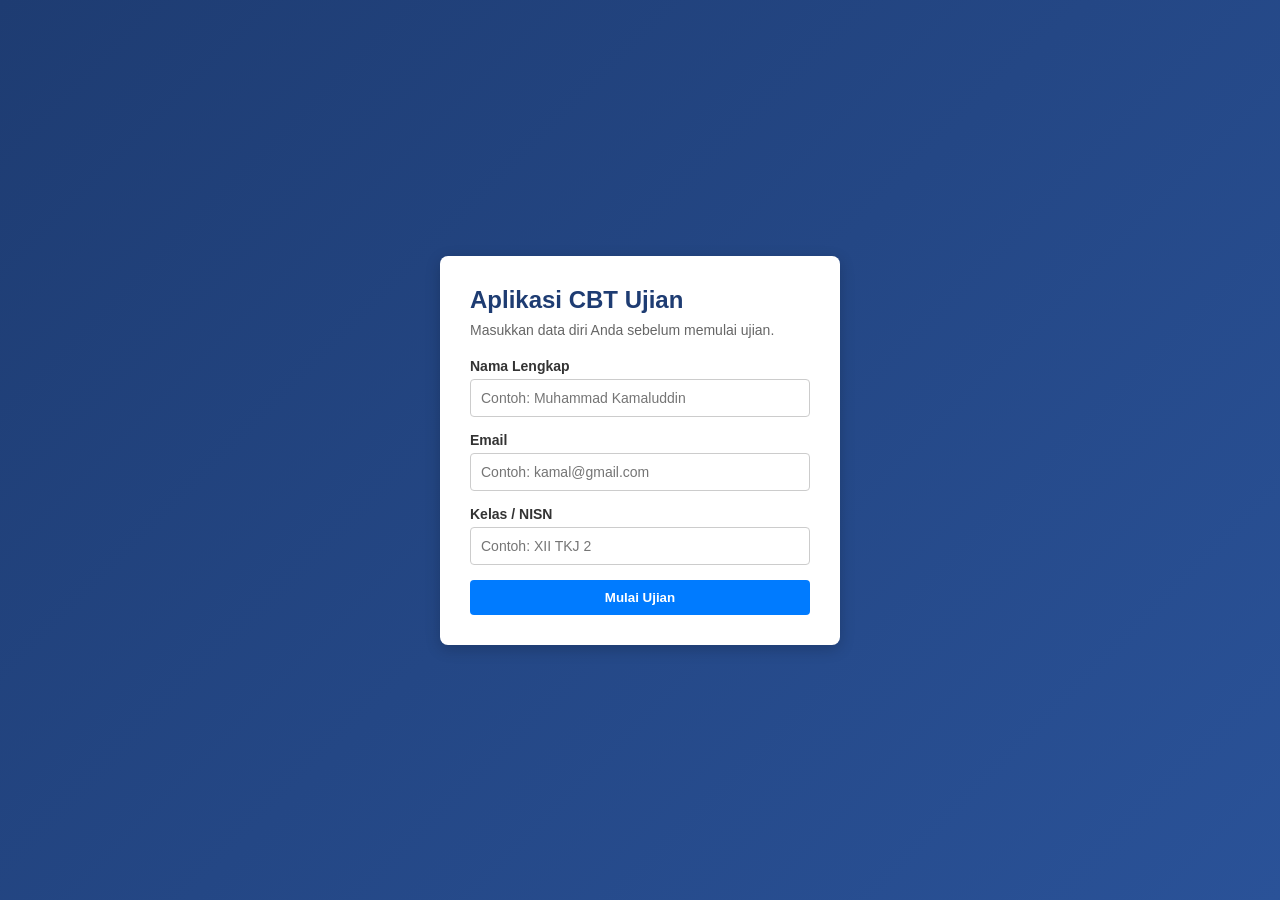
<file: index.html>
<!DOCTYPE html>
<html lang="id">
<head>
  <meta charset="UTF-8">
  <meta name="viewport" content="width=device-width, initial-scale=1.0">
  <title>CBT Ujian - Login</title>
  <link rel="stylesheet" href="css/style.css">
</head>
<body class="bg-login">

  <div class="login-container">
    <h2>Aplikasi CBT Ujian</h2>
    <p>Masukkan data diri Anda sebelum memulai ujian.</p>
    
    <form id="formLogin">
      <div class="form-group">
        <label for="nama">Nama Lengkap</label>
        <input type="text" id="nama" placeholder="Contoh: Muhammad Kamaluddin" required>
      </div>

      <div class="form-group">
        <label for="email">Email</label>
        <input type="email" id="email" placeholder="Contoh: kamal@gmail.com" required>
     </div>

      <div class="form-group">
        <label for="kelas">Kelas / NISN</label>
        <input type="text" id="kelas" placeholder="Contoh: XII TKJ 2" required>
      </div>

      <button type="submit" class="btn btn-primary btn-block">Mulai Ujian</button>
    </form>
  </div>
  <script src="js/data.js"></script>
  <script src="js/app.js"></script>
</body>
</html>
</file>
<file: css/style.css>
/* Reset CSS Dasar */
* {
  box-sizing: border-box;
  margin: 0;
  padding: 0;
  font-family: 'Segoe UI', Tahoma, Geneva, Verdana, sans-serif;
}

body {
  background-color: #f4f6f9;
  color: #333;
}

/* Halaman Login */
.bg-login {
  display: flex;
  justify-content: center;
  align-items: center;
  height: 100vh;
  background: linear-gradient(135deg, #1e3c72, #2a5298);
}

.login-container {
  background: #ffffff;
  padding: 30px;
  border-radius: 8px;
  box-shadow: 0 4px 15px rgba(0,0,0,0.2);
  width: 100%;
  max-width: 400px;
}

.login-container h2 {
  margin-bottom: 8px;
  color: #1e3c72;
}

.login-container p {
  font-size: 14px;
  color: #666;
  margin-bottom: 20px;
}

.form-group {
  margin-bottom: 15px;
}

.form-group label {
  display: block;
  margin-bottom: 5px;
  font-size: 14px;
  font-weight: 600;
}

.form-group input {
  width: 100%;
  padding: 10px;
  border: 1px solid #ccc;
  border-radius: 4px;
  font-size: 14px;
}

/* Tombol-Tombol */
.btn {
  padding: 10px 18px;
  border: none;
  border-radius: 4px;
  cursor: pointer;
  font-weight: 600;
  transition: 0.2s;
}

.btn-primary { background-color: #007bff; color: white; }
.btn-primary:hover { background-color: #0056b3; }

.btn-secondary { background-color: #6c757d; color: white; }
.btn-secondary:hover { background-color: #545b62; }

.btn-success { background-color: #28a745; color: white; }
.btn-success:hover { background-color: #1e7e34; }

.btn-block { width: 100%; }
.float-right { margin-left: auto; }

/* Header Ujian */
.header {
  background-color: #ffffff;
  padding: 15px 30px;
  display: flex;
  justify-content: space-between;
  align-items: center;
  border-bottom: 2px solid #e2e8f0;
}

.timer-box {
  background-color: #e2e8f0;
  padding: 8px 15px;
  border-radius: 5px;
  color: #d9534f;
  font-size: 16px;
}

/* Container Ujian */
.cbt-container {
  display: flex;
  max-width: 1200px;
  margin: 20px auto;
  gap: 20px;
  padding: 0 15px;
}

/* Area Soal (Kiri) */
.question-area {
  flex: 3;
  background: white;
  padding: 25px;
  border-radius: 8px;
  box-shadow: 0 2px 8px rgba(0,0,0,0.05);
  display: flex;
  flex-direction: column;
}

.question-header {
  border-bottom: 1px solid #eee;
  padding-bottom: 10px;
  margin-bottom: 15px;
}

.question-body {
  min-height: 250px;
}

#teksSoal {
  font-size: 16px;
  line-height: 1.6;
  margin-bottom: 20px;
}

/* Opsi Jawaban */
.options-group label {
  display: flex;
  align-items: center;
  padding: 12px 15px;
  margin-bottom: 10px;
  border: 1px solid #ddd;
  border-radius: 6px;
  cursor: pointer;
  transition: 0.2s;
}

.options-group label:hover {
  background-color: #f0f4f8;
}

.options-group input[type="radio"] {
  margin-right: 12px;
}

.question-footer {
  display: flex;
  gap: 10px;
  border-top: 1px solid #eee;
  padding-top: 15px;
  margin-top: auto;
}

/* Sidebar Navigasi (Kanan) */
.sidebar {
  flex: 1;
  background: white;
  padding: 20px;
  border-radius: 8px;
  box-shadow: 0 2px 8px rgba(0,0,0,0.05);
  height: fit-content;
}

.sidebar h3 {
  margin-bottom: 15px;
  font-size: 16px;
}

.number-grid {
  display: grid;
  grid-template-columns: repeat(4, 1fr);
  gap: 10px;
  margin-bottom: 20px;
}

.num-btn {
  padding: 10px;
  border: 1px solid #ccc;
  background: #f8f9fa;
  border-radius: 4px;
  cursor: pointer;
  font-weight: bold;
}

.num-btn.answered {
  background-color: #28a745;
  color: white;
  border-color: #28a745;
}

.num-btn.active {
  border: 2px solid #007bff;
}

.legend {
  font-size: 12px;
  display: flex;
  flex-direction: column;
  gap: 5px;
}

.badge {
  padding: 4px 8px;
  border-radius: 3px;
  color: white;
  display: inline-block;
  width: max-content;
}

.legend-green { background-color: #28a745; }
.legend-gray { background-color: #6c757d; }
</file>
